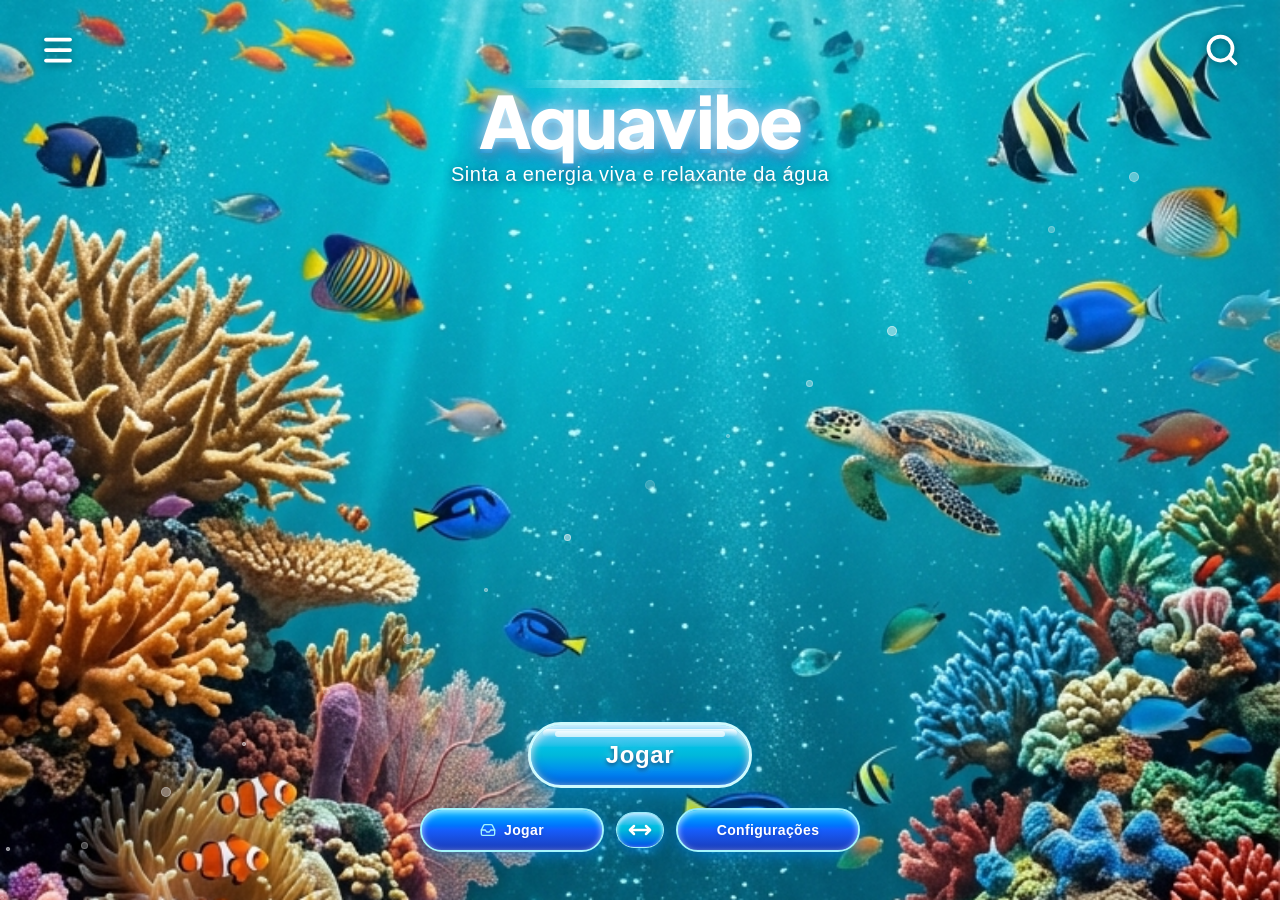
<file: index.html>
<!doctype html>
<html lang="pt-BR">
  <head>
    <meta charset="UTF-8" />
    <meta name="viewport" content="width=device-width, initial-scale=1.0, maximum-scale=1.0, user-scalable=no, viewport-fit=cover" />
    <meta name="theme-color" content="#020617" />
    <title>Aquavibe - Simulador de Aquário Ornamental</title>
    <meta name="description" content="Simulador e jogo de aquário ornamental em 2D de alta definição." />
    <meta property="og:title" content="Aquavibe - Simulador de Aquário Ornamental" />
    <meta property="og:description" content="Simulador e jogo de aquário ornamental em 2D de alta definição." />
    <meta name="author" content="LG SISTEMAS E TUTORIAIS" />
    <meta name="copyright" content="LG SISTEMAS E TUTORIAIS - Detentor dos Direitos Autorais" />
    <meta name="owner" content="LG SISTEMAS E TUTORIAIS" />
    <meta name="google-adsense-account" content="ca-pub-1211379905361845">
    <script async src="https://pagead2.googlesyndication.com/pagead/js/adsbygoogle.js?client=ca-pub-1211379905361845" crossorigin="anonymous"></script>
    <link rel="preconnect" href="https://fonts.googleapis.com">
    <link rel="preconnect" href="https://fonts.gstatic.com" crossorigin>
    <link href="https://fonts.googleapis.com/css2?family=Plus+Jakarta+Sans:ital,wght@0,300;0,400;0,500;0,600;0,700;0,800;1,400&display=swap" rel="stylesheet">
    <script type="module" crossorigin src="./assets/index-Cp9YUSQK.js"></script>
    <link rel="stylesheet" crossorigin href="./assets/index-DddkYdyH.css">
  </head>
  <body class="overflow-hidden bg-slate-950 text-slate-100 antialiased" style="font-family: 'Plus Jakarta Sans', sans-serif;">
    <div id="root"></div>
  </body>
</html>
</file>
